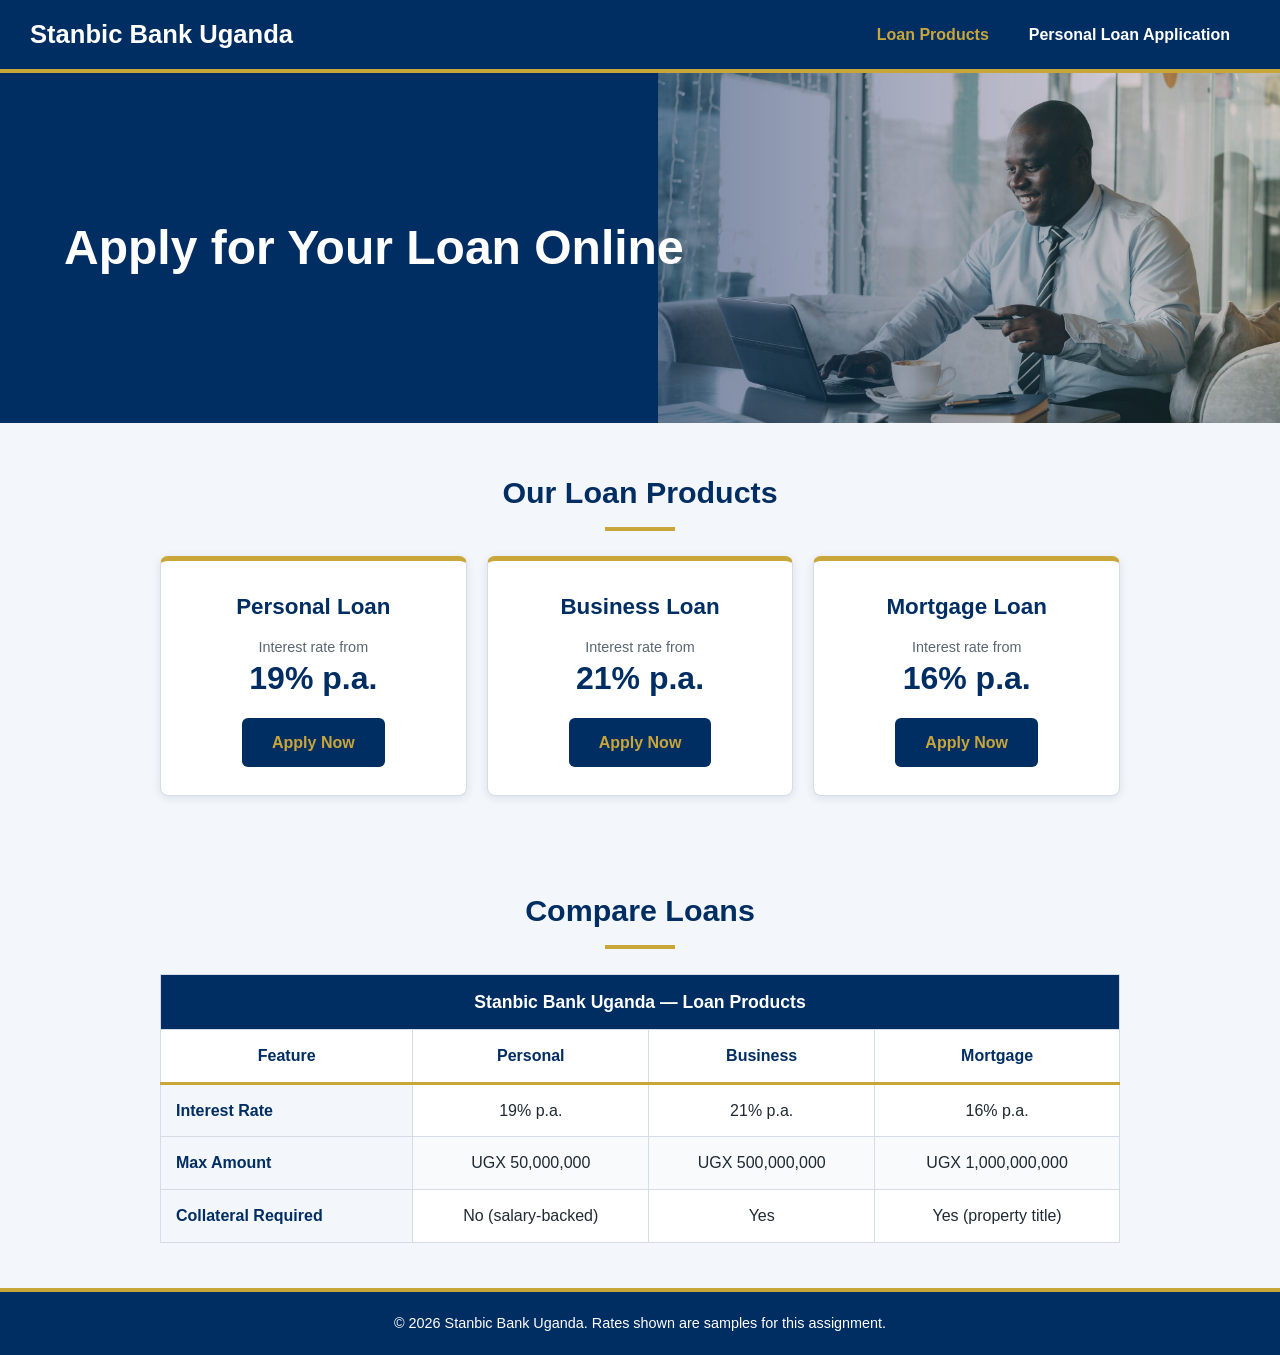
<file: index.html>
<!DOCTYPE html>
<html lang="en">
<head>
    <meta charset="UTF-8">
    <meta name="viewport" content="width=device-width, initial-scale=1.0">
    <title>Stanbic Bank Uganda | Loan Products</title>
    <link rel="stylesheet" href="dlac.css">
</head>
<body>
    <header class="site-header">
        <h1>Stanbic Bank Uganda</h1>
        <nav class="navbar" aria-label="Main navigation">
            <ul>
                <li><a href="index.html" class="active">Loan Products</a></li>
                <li><a href="personal-loan.html">Personal Loan Application</a></li>
            </ul>
        </nav>
    </header>

    <main>
        <section class="hero">
            <img src="hero-bank.jpg" alt="A bank adviser helping a customer with a loan application" style="height:350px;">
            <h2>Apply for Your Loan Online</h2>
        </section>

        <section class="section">
            <h2 class="title">Our Loan Products</h2>
            <div class="loan-cards">
                <article class="loan-card">
                    <h3>Personal Loan</h3>
                    <p class="rate-label">Interest rate from</p>
                    <p class="rate">19% p.a.</p>
                    <a href="personal-loan.html" class="btn">Apply Now</a>
                </article>

                <article class="loan-card">
                    <h3>Business Loan</h3>
                    <p class="rate-label">Interest rate from</p>
                    <p class="rate">21% p.a.</p>
                    <a href="#" class="btn">Apply Now</a>
                </article>

                <article class="loan-card">
                    <h3>Mortgage Loan</h3>
                    <p class="rate-label">Interest rate from</p>
                    <p class="rate">16% p.a.</p>
                    <a href="#" class="btn">Apply Now</a>
                </article>
            </div>
        </section>

        <section class="section">
            <h2 class="title">Compare Loans</h2>
            <div class="table-wrap">
                <table>
                    <thead>
                        <tr class="title-row">
                            <th colspan="4">Stanbic Bank Uganda — Loan Products</th>
                        </tr>
                        <tr class="column-row">
                            <th scope="col">Feature</th>
                            <th scope="col">Personal</th>
                            <th scope="col">Business</th>
                            <th scope="col">Mortgage</th>
                        </tr>
                    </thead>
                    <tbody>
                        <tr>
                            <th scope="row">Interest Rate</th>
                            <td>19% p.a.</td>
                            <td>21% p.a.</td>
                            <td>16% p.a.</td>
                        </tr>
                        <tr>
                            <th scope="row">Max Amount</th>
                            <td>UGX 50,000,000</td>
                            <td>UGX 500,000,000</td>
                            <td>UGX 1,000,000,000</td>
                        </tr>
                        <tr>
                            <th scope="row">Collateral Required</th>
                            <td>No (salary-backed)</td>
                            <td>Yes</td>
                            <td>Yes (property title)</td>
                        </tr>
                    </tbody>
                </table>
            </div>
        </section>
    </main>

    <footer>
        <p>&copy; 2026 Stanbic Bank Uganda. Rates shown are samples for this assignment.</p>
    </footer>
</body>
</html>
</file>
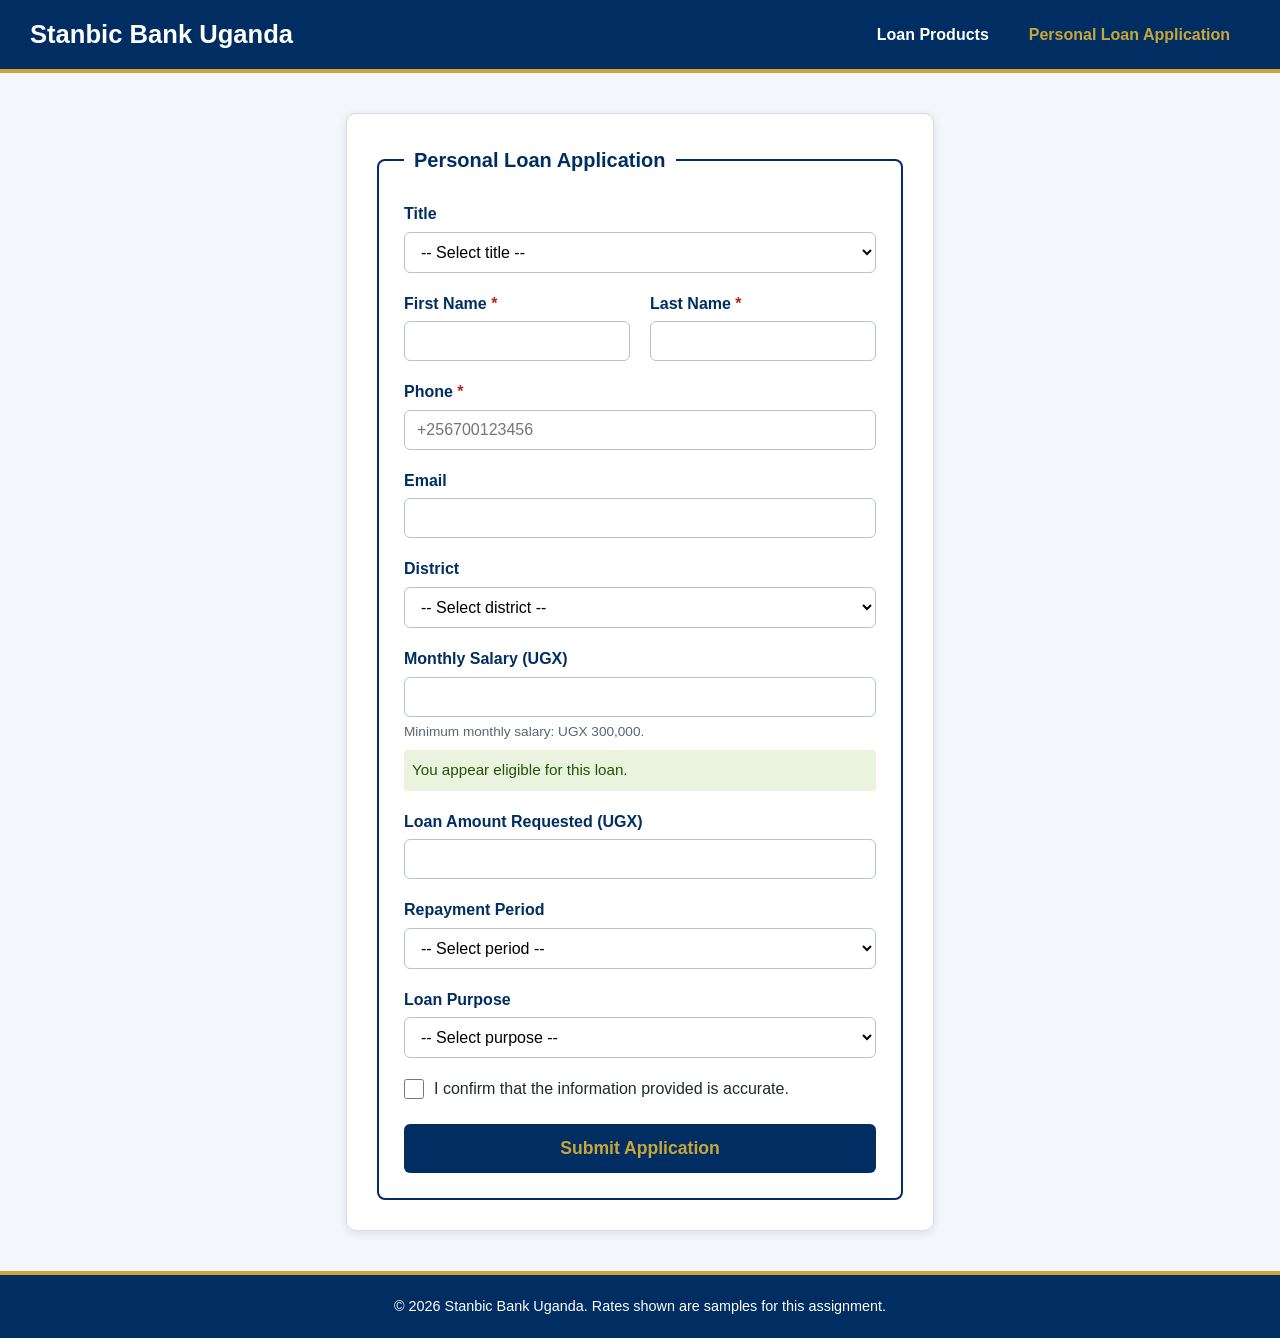
<file: personal-loan.html>
<!DOCTYPE html>
<html lang="en">
<head>
    <meta charset="UTF-8">
    <meta name="viewport" content="width=device-width, initial-scale=1.0">
    <title>Stanbic Bank Uganda | Personal Loan Application</title>
    <link rel="stylesheet" href="dlac.css">
</head>
<body>
    <header class="site-header">
        <h1>Stanbic Bank Uganda</h1>
        <nav class="navbar" aria-label="Main navigation">
            <ul>
                <li><a href="index.html">Loan Products</a></li>
                <li><a href="personal-loan.html" class="active">Personal Loan Application</a></li>
            </ul>
        </nav>
    </header>

    <main class="form-page">
        <form action="#" method="post">
            <fieldset>
                <legend>Personal Loan Application</legend>

                <div class="form-group">
                    <label for="title">Title</label>
                    <select id="title" name="title">
                        <option value="">-- Select title --</option>
                        <option value="mr">Mr</option>
                        <option value="mrs">Mrs</option>
                        <option value="ms">Ms</option>
                        <option value="dr">Dr</option>
                    </select>
                </div>

                <div class="form-row">
                    <div class="form-group">
                        <label for="first-name" class="required">First Name</label>
                        <input type="text" id="first-name" name="first-name" required>
                    </div>
                    <div class="form-group">
                        <label for="last-name" class="required">Last Name</label>
                        <input type="text" id="last-name" name="last-name" required>
                    </div>
                </div>

                <div class="form-group">
                    <label for="phone" class="required">Phone</label>
                    <input type="tel" id="phone" name="phone" required placeholder="+256700123456">
                </div>

                <div class="form-group">
                    <label for="email">Email</label>
                    <input type="email" id="email" name="email">
                </div>

                <div class="form-group">
                    <label for="district">District</label>
                    <select id="district" name="district">
                        <option value="">-- Select district --</option>
                        <option value="kampala">Kampala</option>
                        <option value="wakiso">Wakiso</option>
                        <option value="mukono">Mukono</option>
                        <option value="jinja">Jinja</option>
                        <option value="gulu">Gulu</option>
                    </select>
                </div>

                <div class="form-group">
                    <label for="salary">Monthly Salary (UGX)</label>
                    <input type="number" id="salary" name="salary" min="300000">
                    <small class="hint">Minimum monthly salary: UGX 300,000.</small>
                    <p class="eligibility" style="background:#EAF3DE; color:#27500A; padding:8px;">You appear eligible for this loan.</p>
                </div>

                <div class="form-group">
                    <label for="amount">Loan Amount Requested (UGX)</label>
                    <input type="number" id="amount" name="amount">
                </div>

                <div class="form-group">
                    <label for="period">Repayment Period</label>
                    <select id="period" name="period">
                        <option value="">-- Select period --</option>
                        <option value="12">12 months</option>
                        <option value="24">24 months</option>
                        <option value="36">36 months</option>
                    </select>
                </div>

                <div class="form-group">
                    <label for="purpose">Loan Purpose</label>
                    <select id="purpose" name="purpose">
                        <option value="">-- Select purpose --</option>
                        <option value="school-fees">School Fees</option>
                        <option value="medical">Medical</option>
                        <option value="home-improvement">Home Improvement</option>
                        <option value="other">Other</option>
                    </select>
                </div>

                <div class="declaration">
                    <input type="checkbox" id="declaration" name="declaration" required>
                    <label for="declaration">I confirm that the information provided is accurate.</label>
                </div>

                <button type="submit" class="btn-submit">Submit Application</button>
            </fieldset>
        </form>
    </main>

    <footer>
        <p>&copy; 2026 Stanbic Bank Uganda. Rates shown are samples for this assignment.</p>
    </footer>
</body>
</html>
</file>
<file: dlac.css>
/* CSS STYLES */
/* CSS RESET and Body Styles */
* {
    margin: 0;
    padding: 0;
    box-sizing: border-box;
}

body {
    font-family: Arial, Helvetica, sans-serif;
    line-height: 1.6;
    color: #1F2933;
    background: #F3F6FA;
    min-height: 100vh;
    display: flex;
    flex-direction: column;
}

main {
    flex: 1;
}

/* Header and navbar */
.site-header {
    background: #002D62;
    display: flex;
    justify-content: space-between;
    align-items: center;
    flex-wrap: wrap;
    gap: 10px;
    padding: 0 30px;
    border-bottom: 4px solid #C9A63A;
}

.site-header h1 {
    color: #FFFFFF;
    font-size: 1.6rem;
    padding: 14px 0;
}

.navbar ul {
    list-style: none;
    display: flex;
}

.navbar a {
    display: block;
    color: #FFFFFF;
    text-decoration: none;
    font-weight: bold;
    padding: 20px 20px;
}

.navbar a:hover,
.navbar a.active {
    color: #C9A63A;
}

/* Hero */
.hero {
    position: relative;
    background: #002D62;
    overflow: hidden;
}

.hero img {
    width: 100%;
    object-fit: contain;
    object-position: right center;
    display: block;
    -webkit-mask-image: linear-gradient(90deg, transparent 0%, #000 100%);
    mask-image: linear-gradient(90deg, transparent 0%, #000 100%);
}

.hero::after {
    display: none;
}

.hero h2 {
    position: absolute;
    z-index: 1;
    top: 50%;
    left: 5%;
    transform: translateY(-50%);
    max-width: 50%;
    color: #FFFFFF;
    font-size: 3rem;
    line-height: 1.2;
}

/* Our Loan Product - Section */
.section {
    max-width: 1000px;
    margin: 0 auto;
    padding: 45px 20px;
}

.section h2.title {
    color: #002D62;
    text-align: center;
    font-size: 1.9rem;
    margin-bottom: 25px;
}

.section h2.title::after {
    content: "";
    display: block;
    width: 70px;
    height: 4px;
    background: #C9A63A;
    margin: 10px auto 0;
}

/* Loan cards */
.loan-cards {
    display: flex;
    gap: 20px;
}

.loan-card {
    flex: 1;
    background: #FFFFFF;
    border: 1px solid #D5DCE6;
    border-top: 5px solid #C9A63A;
    border-radius: 8px;
    padding: 28px 20px;
    text-align: center;
    box-shadow: 0 2px 10px rgba(0, 45, 98, 0.1);
}

.loan-card h3 {
    color: #002D62;
    font-size: 1.4rem;
}

.loan-card .rate-label {
    margin-top: 12px;
    font-size: 0.9rem;
    color: #5A6672;
}

.loan-card .rate {
    font-size: 2rem;
    font-weight: bold;
    color: #002D62;
    line-height: 1.2;
    margin-bottom: 20px;
}

/* Apply Now Button */
.btn {
    display: inline-block;
    background: #002D62;
    color: #C9A63A;
    text-decoration: none;
    font-weight: bold;
    padding: 12px 30px;
    border-radius: 6px;
}

.btn:hover {
    background: #014080;
    color: #FFFFFF;
}

/* Comparison table */
.table-wrap {
    overflow-x: auto;
}

table {
    width: 100%;
    border-collapse: collapse;
    background: #FFFFFF;
}

th,
td {
    padding: 13px 15px;
    border: 1px solid #D5DCE6;
    text-align: center;
}

thead .title-row th {
    background: #002D62;
    color: #FFFFFF;
    font-size: 1.1rem;
}

thead .column-row th {
    background: #FFFFFF;
    color: #002D62;
    border-bottom: 3px solid #C9A63A;
}

tbody th {
    text-align: left;
    color: #002D62;
    background: #F3F6FA;
}

tbody tr:nth-child(even) td {
    background: #F8FAFC;
}

/* Personal loan Page - personal loan application form */
.form-page {
    max-width: 760px;
    margin: 0 auto;
    padding: 40px 20px;
}

form {
    background: #FFFFFF;
    border: 1px solid #D5DCE6;
    border-radius: 10px;
    padding: 30px;
    box-shadow: 0 2px 10px rgba(0, 45, 98, 0.1);
}

fieldset {
    border: 2px solid #002D62;
    border-radius: 8px;
    padding: 25px;
}

legend {
    color: #002D62;
    font-weight: bold;
    font-size: 1.25rem;
    padding: 0 10px;
}

.form-group {
    display: flex;
    flex-direction: column;
    margin-bottom: 18px;
}

.form-row {
    display: grid;
    grid-template-columns: 1fr 1fr;
    gap: 20px;
}

.form-group label {
    font-weight: bold;
    color: #002D62;
    margin-bottom: 5px;
}

.required::after {
    content: " *";
    color: #B3261E;
}

.form-group input,
.form-group select {
    width: 100%;
    padding: 10px 12px;
    font-size: 1rem;
    border: 1px solid #B8C2CF;
    border-radius: 6px;
    background: #FFFFFF;
}

.form-group input:focus,
.form-group select:focus {
    outline: 3px solid #C9A63A;
    border-color: #002D62;
}

.hint {
    font-size: 0.85rem;
    color: #5A6672;
    margin-top: 4px;
}

/* Eligibility message: colours are inline in the HTML */
.eligibility {
    margin-top: 8px;
    border-radius: 4px;
    font-size: 0.95rem;
}

/* Declaration */
.declaration {
    display: flex;
    align-items: flex-start;
    gap: 10px;
    margin: 8px 0 22px;
}

.declaration input {
    width: 20px;
    height: 20px;
    margin-top: 3px;
    accent-color: #002D62;
}

.declaration label {
    color: #1F2933;
}

/* Submit button */
.btn-submit {
    display: block;
    width: 100%;
    background: #002D62;
    color: #C9A63A;
    font-size: 1.1rem;
    font-weight: bold;
    padding: 14px;
    border: none;
    border-radius: 6px;
    cursor: pointer;
}

.btn-submit:hover {
    background: #014080;
}

/* Footer */
footer {
    background: #002D62;
    color: #FFFFFF;
    text-align: center;
    padding: 20px;
    border-top: 4px solid #C9A63A;
    font-size: 0.9rem;
}

/* Small screens */
@media (max-width: 760px) {
    .site-header {
        justify-content: center;
        padding: 0 10px;
    }

    .navbar a {
        padding: 12px 14px;
    }

    .hero h2 {
        font-size: 1.7rem;
        max-width: 85%;
    }

    .loan-cards {
        flex-direction: column;
    }

    .form-row {
        grid-template-columns: 1fr;
        gap: 0;
    }
}
</file>
